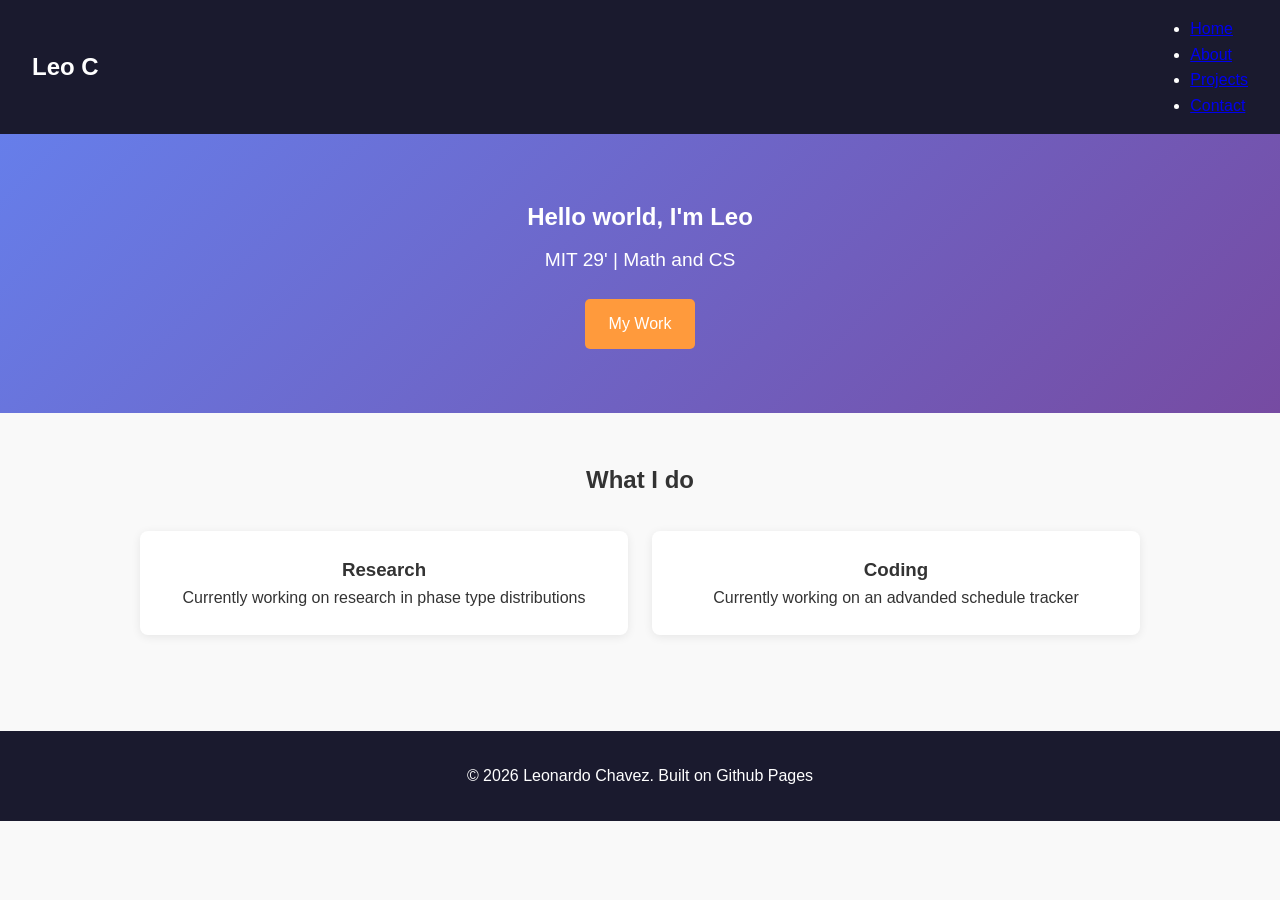
<file: index.html>
<html lang = "en">
<head>
    <meta charset="UTF-8">
    <meta name="viewport" content="width=device-width, initial-scale=1.0">
    <title>Test Title | Home</title>
    <link rel="stylesheet" href="css/style.css">
</head>
<body>
    <header>
        <nav class = "navbar">
            <div class = "logo"> Leo C</div>
            <ul class = "nav_links">
                <li><a href = "index.html" class = "active"> Home </a></li>
                <li><a href = "about.html"> About </a></li>
                <li><a href = "projects.html"> Projects </a></li>
                <li><a href = "contact.html"> Contact </a></li>
            </ul>
        </nav>
    </header>
    <main>
        <section class = "hero">
            <h1> Hello world, I'm Leo </h1>
            <p class = "tagline"> MIT 29' | Math and CS</p>
            <a href = "projects.html" class = "btn"> My Work</a>
        </section>
        <section class = "highlights">
            <h2> What I do</h2>
            <div class = "cards">
                <div class = "card">
                    <h3> Research </h3>
                    <p> Currently working on research in phase type distributions</p>
                </div>
                <div class = "card">
                    <h3> Coding </h3>
                    <p> Currently working on an advanded schedule tracker</p>
                </div>
            </div>
        </section>
    </main>
    <footer>
        <p> © 2026 Leonardo Chavez. Built on Github Pages</p>
    </footer>
</body>
</html>
</file>
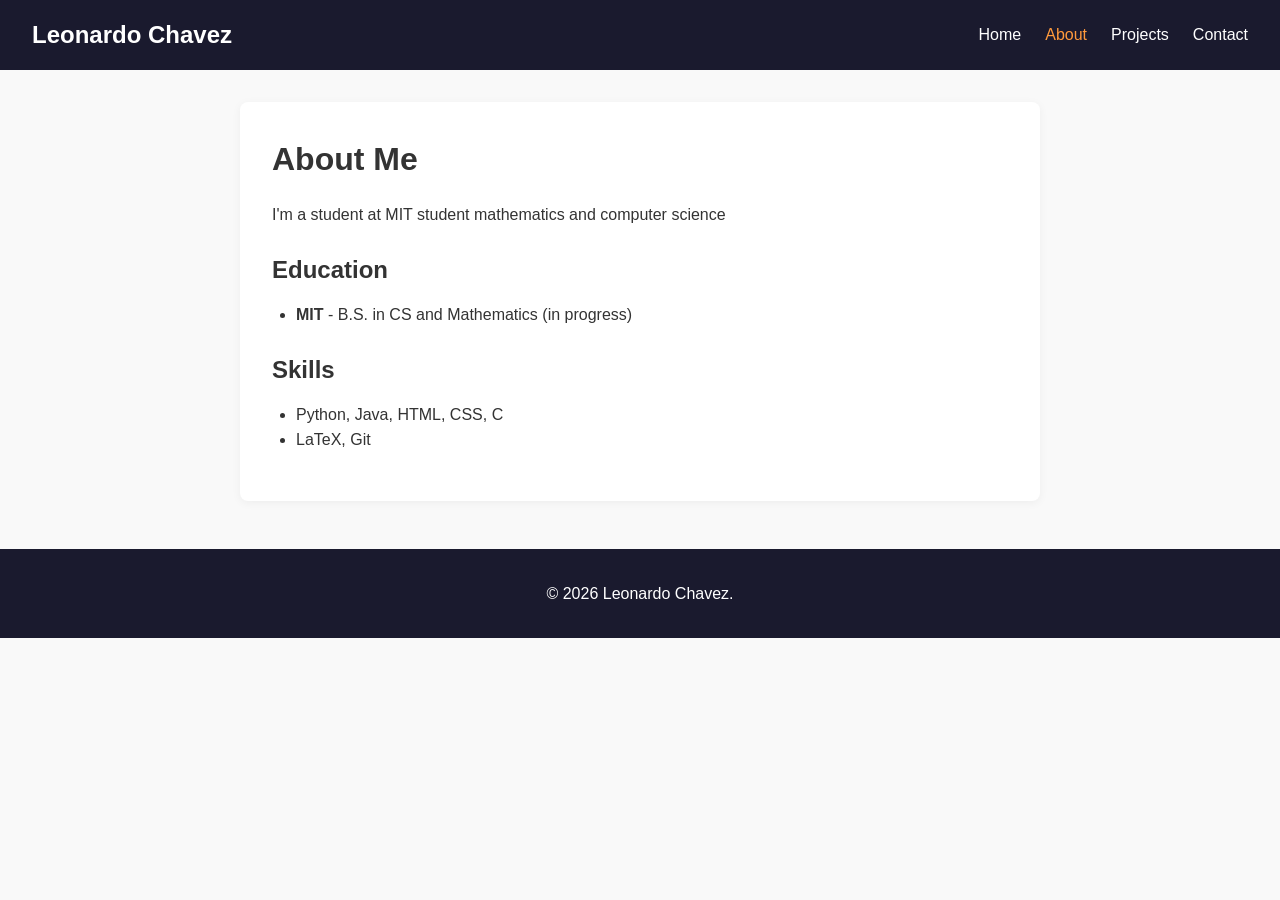
<file: about.html>
<html lang="en">
<head>
  <meta charset="UTF-8">
  <meta name="viewport" content="width=device-width, initial-scale=1.0">
  <title>About | Leonardo Chavez</title>
  <link rel="stylesheet" href="css/style.css">
</head>
<body>
  <header>
    <nav class="navbar">
      <div class="logo">Leonardo Chavez</div>
      <ul class="nav-links">
        <li><a href="index.html">Home</a></li>
        <li><a href="about.html" class="active">About</a></li>
        <li><a href="projects.html">Projects</a></li>
        <li><a href="contact.html">Contact</a></li>
      </ul>
    </nav>
  </header>
  <main class = "content">
    <h1> About Me </h1>
    <p> I'm a student at MIT student mathematics and computer science</p>
    <h2> Education </h2>
    <ul>
        <li><strong>MIT</strong> - B.S. in CS and Mathematics (in progress)</li>
    </ul>
    <h2> Skills </h2>
    <ul>
        <li> Python, Java, HTML, CSS, C</li>
        <li> LaTeX, Git</li>
    </ul>
  </main>
  <footer>
    <p> © 2026 Leonardo Chavez. </p>
  </footer>
</body>
</html>
</file>
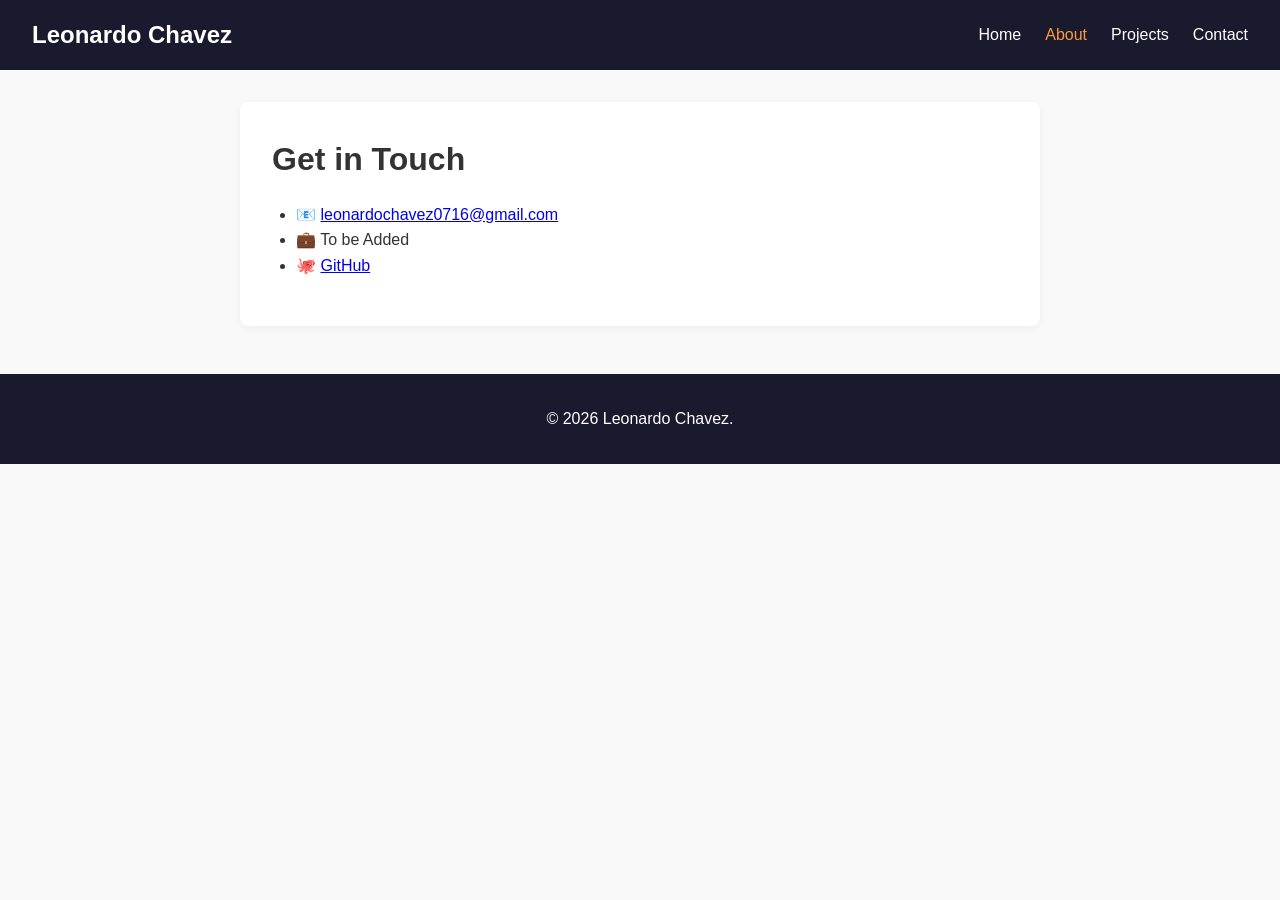
<file: contact.html>
<html lang="en">
<head>
  <meta charset="UTF-8">
  <meta name="viewport" content="width=device-width, initial-scale=1.0">
  <title>About | Leonardo Chavez</title>
  <link rel="stylesheet" href="css/style.css">
</head>
<body>
  <header>
    <nav class="navbar">
      <div class="logo">Leonardo Chavez</div>
      <ul class="nav-links">
        <li><a href="index.html">Home</a></li>
        <li><a href="about.html" class="active">About</a></li>
        <li><a href="projects.html">Projects</a></li>
        <li><a href="contact.html">Contact</a></li>
      </ul>
    </nav>
  </header>
  <main class = "content">
    <h1> Get in Touch </h1>
    <ul class = "contact-list">
        <li>📧 <a href = "mailto:leonardochavez0716@gmail.com"> leonardochavez0716@gmail.com </a></li>
        <li>💼 To be Added </li>
        <li>🐙 <a href = "https://githum.com/leonardoc101"> GitHub</a></li>
    </ul>
  </main>
  <footer>
    <p> © 2026 Leonardo Chavez. </p>
  </footer>
</body>
</html>
</file>
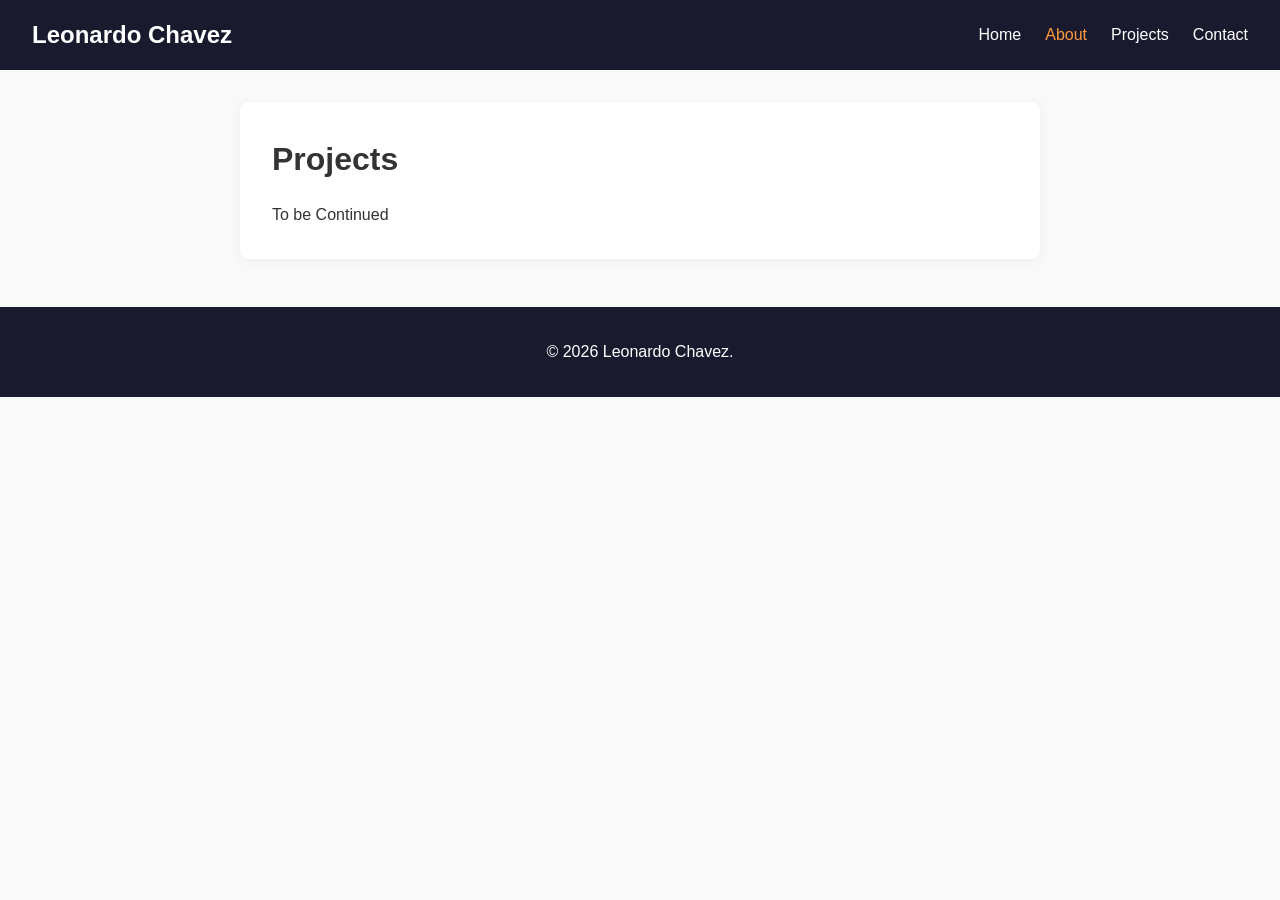
<file: projects.html>
<html lang="en">
<head>
  <meta charset="UTF-8">
  <meta name="viewport" content="width=device-width, initial-scale=1.0">
  <title>About | Leonardo Chavez</title>
  <link rel="stylesheet" href="css/style.css">
</head>
<body>
  <header>
    <nav class="navbar">
      <div class="logo">Leonardo Chavez</div>
      <ul class="nav-links">
        <li><a href="index.html">Home</a></li>
        <li><a href="about.html" class="active">About</a></li>
        <li><a href="projects.html">Projects</a></li>
        <li><a href="contact.html">Contact</a></li>
      </ul>
    </nav>
  </header>
  <main class = "content">
    <h1> Projects </h1>
    <p> To be Continued </p>
  </main>
  <footer>
    <p>© 2026 Leonardo Chavez.</p>
  </footer>
</body>
</html>
</file>
<file: css/style.css>
* {
  margin: 0;
  padding: 0;
  box-sizing: border-box;
}

body {
  font-family: 'Segoe UI', Tahoma, sans-serif;
  line-height: 1.6;
  color: #333;
  background: #f9f9f9;
}

/* ===== Navigation ===== */
.navbar {
  display: flex;
  justify-content: space-between;
  align-items: center;
  padding: 1rem 2rem;
  background: #1a1a2e;
  color: white;
  position: sticky;
  top: 0;
  z-index: 100;
}

.logo {
  font-size: 1.5rem;
  font-weight: bold;
}

.nav-links {
  display: flex;
  gap: 1.5rem;
  list-style: none;
}

.nav-links a {
  color: white;
  text-decoration: none;
  transition: color 0.2s;
}

.nav-links a:hover,
.nav-links a.active {
  color: #ff9a3c;
}

/* ===== Hero ===== */
.hero {
  text-align: center;
  padding: 4rem 2rem;
  background: linear-gradient(135deg, #667eea, #764ba2);
  color: white;
}

/*.profile-pic {
  width: 150px;
  height: 150px;
  border-radius: 50%;
  border: 4px solid white;
  object-fit: cover;
  margin-bottom: 1rem;
}
*/

.hero h1 {z
  font-size: 2.5rem;
  margin-bottom: 0.5rem;
}

.tagline {
  font-size: 1.2rem;
  margin-bottom: 1.5rem;
}

/* ===== Buttons ===== */
.btn {
  display: inline-block;
  padding: 0.75rem 1.5rem;
  background: #ff9a3c;
  color: white;
  text-decoration: none;
  border-radius: 5px;
  transition: transform 0.2s, background 0.2s;
}

.btn:hover {
  background: #e8862a;
  transform: translateY(-2px);
}

/* ===== Content ===== */
.content {
  max-width: 800px;
  margin: 2rem auto;
  padding: 2rem;
  background: white;
  border-radius: 8px;
  box-shadow: 0 2px 10px rgba(0,0,0,0.05);
}

.content h1 { margin-bottom: 1rem; }
.content h2 { margin-top: 1.5rem; margin-bottom: 0.75rem; }
.content ul { margin-left: 1.5rem; margin-bottom: 1rem; }

/* ===== Cards ===== */
.highlights {
  padding: 3rem 2rem;
  text-align: center;
}

.cards {
  display: grid;
  grid-template-columns: repeat(auto-fit, minmax(250px, 1fr));
  gap: 1.5rem;
  margin-top: 2rem;
  max-width: 1000px;
  margin-left: auto;
  margin-right: auto;
}

.card {
  background: white;
  padding: 1.5rem;
  border-radius: 8px;
  box-shadow: 0 2px 10px rgba(0,0,0,0.08);
  transition: transform 0.2s;
}

.card:hover {
  transform: translateY(-5px);
}

.card img {
  width: 100%;
  height: 180px;
  object-fit: cover;
  border-radius: 4px;
  margin-bottom: 1rem;
}

/* ===== Footer ===== */
footer {
  text-align: center;
  padding: 2rem;
  background: #1a1a2e;
  color: white;
  margin-top: 3rem;
}

/* ===== Responsive ===== */
@media (max-width: 600px) {
  .navbar { flex-direction: column; gap: 1rem; }
  .nav-links { flex-wrap: wrap; justify-content: center; }
  .hero h1 { font-size: 1.8rem; }
}
</file>
